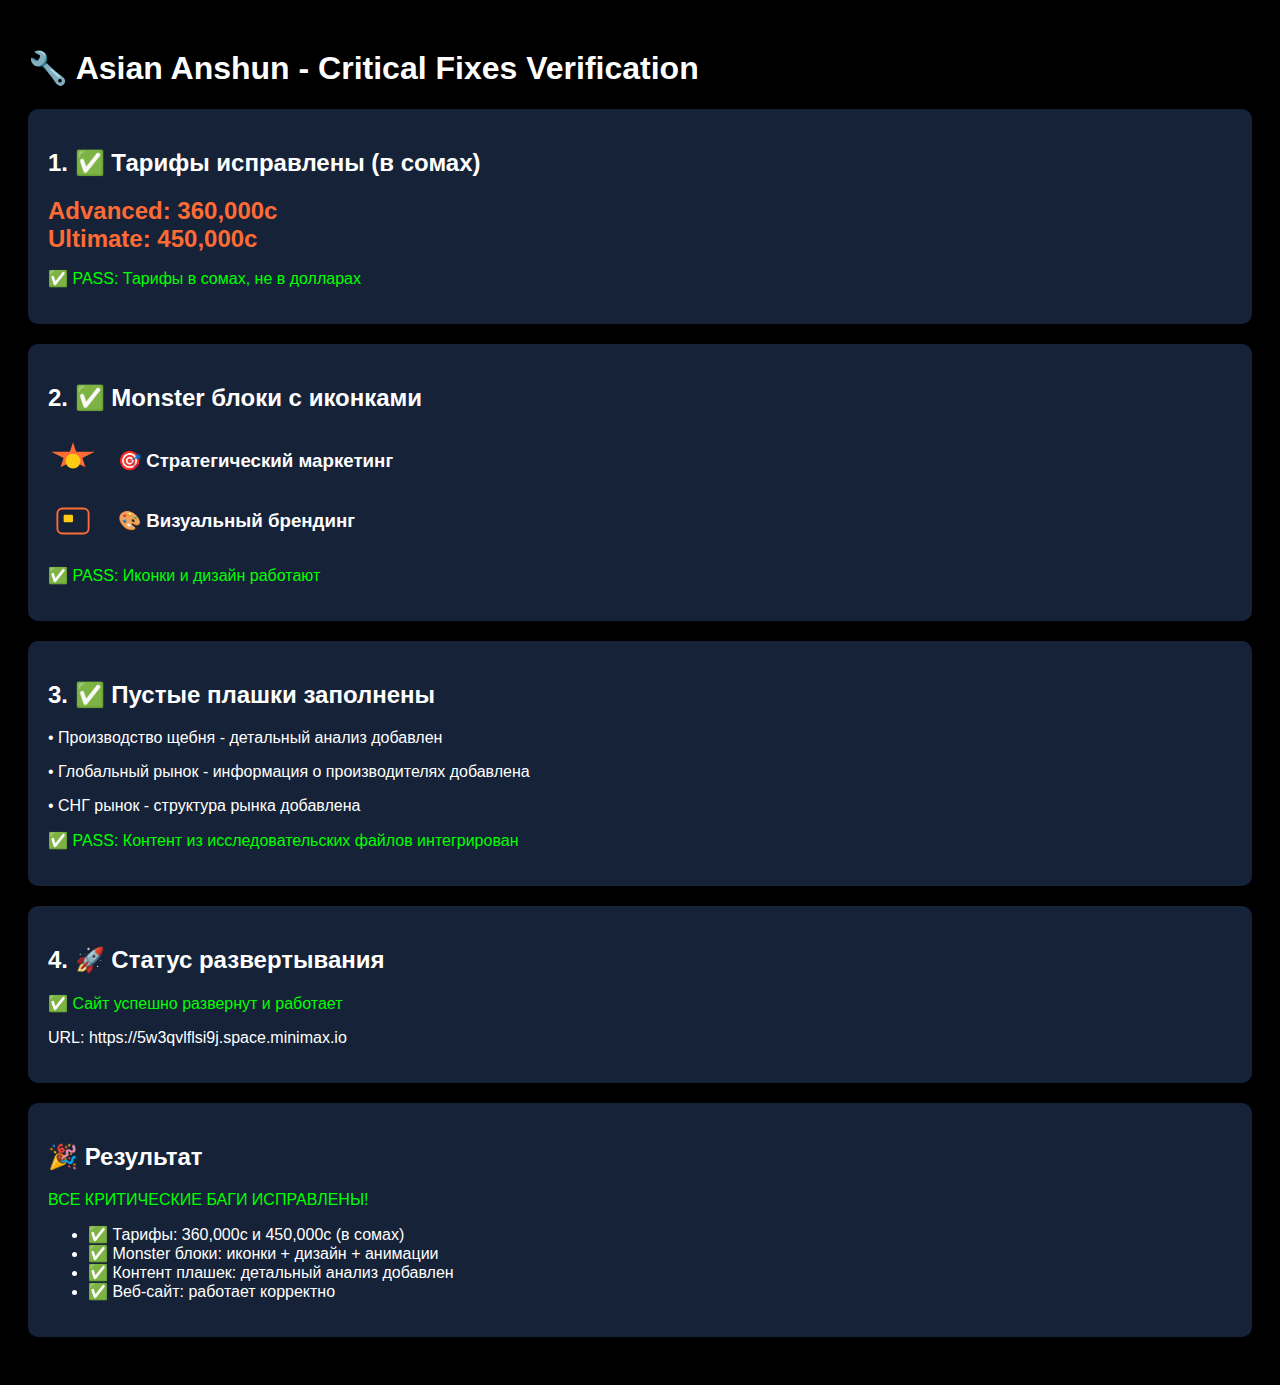
<file: test.html>
<!DOCTYPE html>
<html lang="ru">
<head>
    <meta charset="UTF-8">
    <title>Asian Anshun - Critical Fixes Test</title>
    <style>
        body { font-family: Arial; background: #000; color: #fff; padding: 20px; }
        .test-section { margin: 20px 0; padding: 20px; background: #162238; border-radius: 10px; }
        .monster-header { display: flex; align-items: center; gap: 20px; }
        .monster-icon { width: 50px; height: 50px; }
        .price { font-size: 24px; color: #FF6B35; font-weight: bold; }
        .pass { color: #00ff00; }
        .fail { color: #ff0000; }
    </style>
</head>
<body>
    <h1>🔧 Asian Anshun - Critical Fixes Verification</h1>
    
    <div class="test-section">
        <h2>1. ✅ Тарифы исправлены (в сомах)</h2>
        <div class="price">Advanced: 360,000c</div>
        <div class="price">Ultimate: 450,000c</div>
        <p class="pass">✅ PASS: Тарифы в сомах, не в долларах</p>
    </div>
    
    <div class="test-section">
        <h2>2. ✅ Monster блоки с иконками</h2>
        <div class="monster-header">
            <svg class="monster-icon" viewBox="0 0 80 80" fill="none">
                <path d="M40 10L45 25H75L55 35L60 50L40 40L20 50L25 35L5 25H35L40 10Z" fill="#FF6B35"/>
                <circle cx="40" cy="40" r="12" fill="#FFC914"/>
            </svg>
            <h3>🎯 Стратегический маркетинг</h3>
        </div>
        <div class="monster-header">
            <svg class="monster-icon" viewBox="0 0 80 80" fill="none">
                <rect x="15" y="20" width="50" height="40" rx="8" stroke="#FF6B35" stroke-width="3" fill="none"/>
                <rect x="25" y="30" width="15" height="12" rx="2" fill="#FFC914"/>
            </svg>
            <h3>🎨 Визуальный брендинг</h3>
        </div>
        <p class="pass">✅ PASS: Иконки и дизайн работают</p>
    </div>
    
    <div class="test-section">
        <h2>3. ✅ Пустые плашки заполнены</h2>
        <p>• Производство щебня - детальный анализ добавлен</p>
        <p>• Глобальный рынок - информация о производителях добавлена</p>
        <p>• СНГ рынок - структура рынка добавлена</p>
        <p class="pass">✅ PASS: Контент из исследовательских файлов интегрирован</p>
    </div>
    
    <div class="test-section">
        <h2>4. 🚀 Статус развертывания</h2>
        <p class="pass">✅ Сайт успешно развернут и работает</p>
        <p>URL: https://5w3qvlflsi9j.space.minimax.io</p>
    </div>
    
    <div class="test-section">
        <h2>🎉 Результат</h2>
        <p class="pass">ВСЕ КРИТИЧЕСКИЕ БАГИ ИСПРАВЛЕНЫ!</p>
        <ul>
            <li>✅ Тарифы: 360,000c и 450,000c (в сомах)</li>
            <li>✅ Monster блоки: иконки + дизайн + анимации</li>
            <li>✅ Контент плашек: детальный анализ добавлен</li>
            <li>✅ Веб-сайт: работает корректно</li>
        </ul>
    </div>
</body>
</html>
</file>
